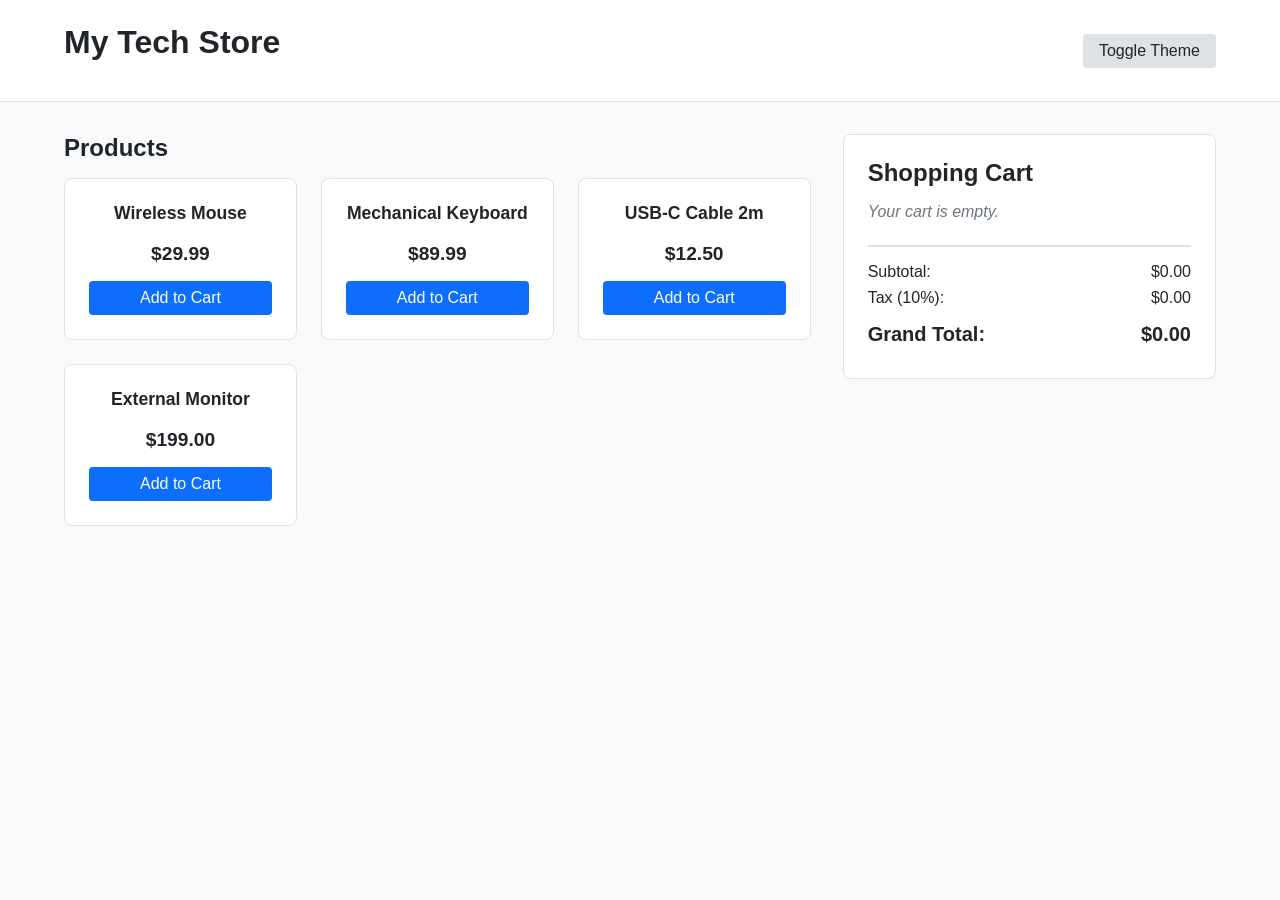
<file: index.html>
<!DOCTYPE html>
<html lang="en">
  <head>
    <meta charset="UTF-8">
    <meta name="viewport" content="width=device-width, initial-scale=1.0">
    <title>Interactive Storefront</title>
    <link rel="stylesheet" href="style.css">
  </head>
  <body>
    <header>
      <h1>My Tech Store</h1>
      <button id="theme-toggle">Toggle Theme</button>
    </header>

    <main>
      <section class="products">
        <h2>Products</h2>
        <div class="product-grid">
          <div class="product-card">
            <h3>Wireless Mouse</h3>
            <p>$29.99</p>
            <button class="add-to-cart-btn" data-id="1"
              data-name="Wireless Mouse" data-price="29.99">Add to Cart</button>
          </div>
          <div class="product-card">
            <h3>Mechanical Keyboard</h3>
            <p>$89.99</p>
            <button class="add-to-cart-btn" data-id="2"
              data-name="Mechanical Keyboard" data-price="89.99">Add to
              Cart</button>
          </div>
          <div class="product-card">
            <h3>USB-C Cable 2m</h3>
            <p>$12.50</p>
            <button class="add-to-cart-btn" data-id="3"
              data-name="USB-C Cable 2m" data-price="12.50">Add to Cart</button>
          </div>
          <div class="product-card">
            <h3>External Monitor</h3>
            <p>$199.00</p>
            <button class="add-to-cart-btn" data-id="4"
              data-name="External Monitor" data-price="199.00">Add to
              Cart</button>
          </div>
        </div>
      </section>

      <section class="cart">
        <h2>Shopping Cart</h2>
        <div id="cart-container">
          <!-- Cart items will be rendered here by JS -->
          <!-- Sample item for style reference -->
          <div class="cart-item">
            <div class="cart-item-details">
              <span class="cart-item-title">Wireless Mouse</span>
              <span>$29.99</span>
            </div>
            <button class="remove-btn" data-id="1">Remove</button>
          </div>
          <!-- <p class="empty-msg">Your cart is empty.</p> -->
        </div>
        <div class="cart-summary">
          <div class="summary-row">
            <span>Subtotal:</span>
            <span id="subtotal">$0.00</span>
          </div>
          <div class="summary-row">
            <span>Tax (10%):</span>
            <span id="tax">$0.00</span>
          </div>
          <div class="summary-row grand-total">
            <span>Grand Total:</span>
            <span id="grand-total">$0.00</span>
          </div>
        </div>
      </section>
    </main>

    <script src="script.js"></script>
  </body>
</html>
</file>
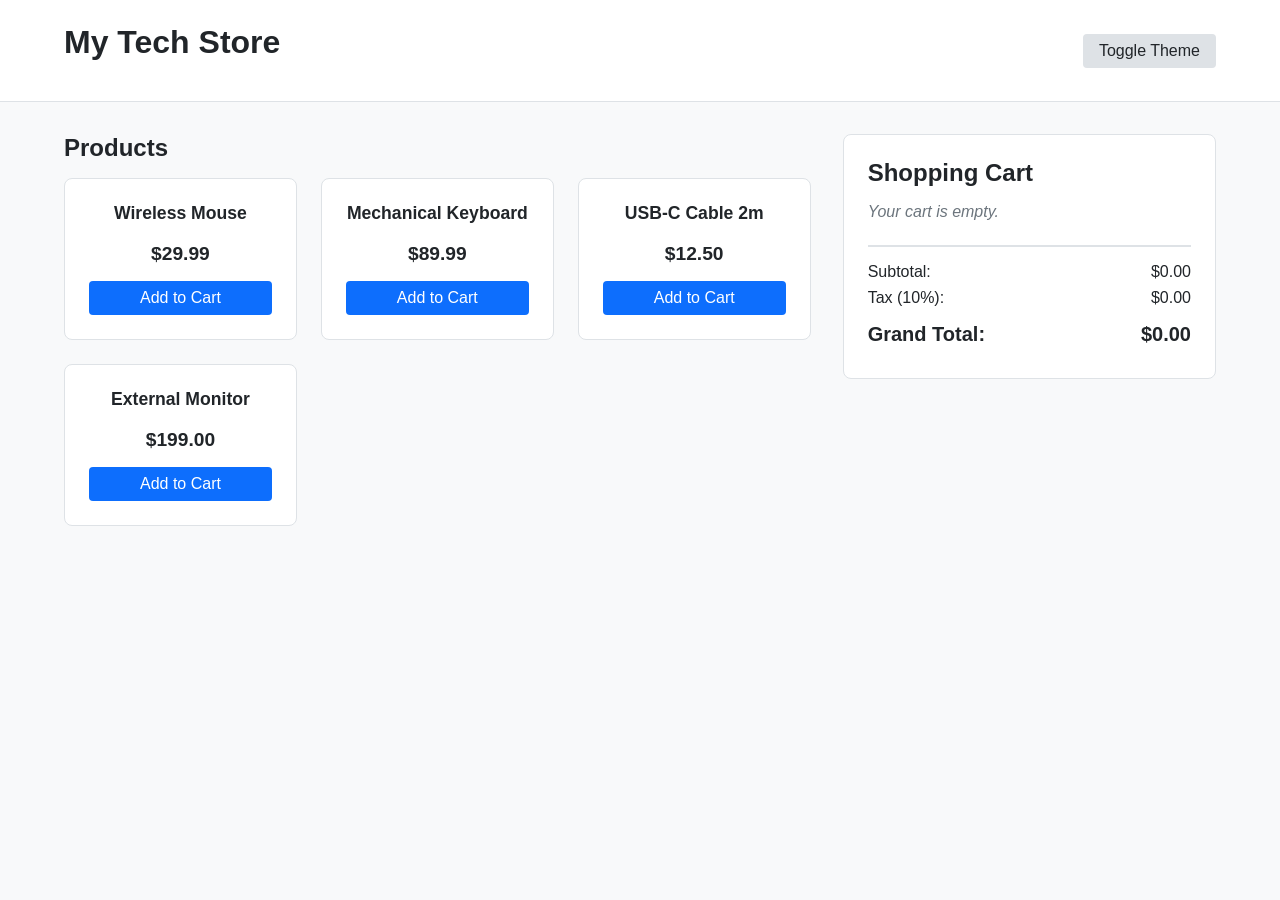
<file: Users/ASUS/Desktop/interaction/index.html>
<!DOCTYPE html>
<html lang="en">
  <head>
    <meta charset="UTF-8">
    <meta name="viewport" content="width=device-width, initial-scale=1.0">
    <title>Interactive Storefront</title>
    <link rel="stylesheet" href="style.css">
  </head>
  <body>
    <header>
      <h1>My Tech Store</h1>
      <button id="theme-toggle">Toggle Theme</button>
    </header>

    <main>
      <section class="products">
        <h2>Products</h2>
        <div class="product-grid">
          <div class="product-card">
            <h3>Wireless Mouse</h3>
            <p>$29.99</p>
            <button class="add-to-cart-btn" data-id="1"
              data-name="Wireless Mouse" data-price="29.99">Add to
              Cart</button>
          </div>
          <div class="product-card">
            <h3>Mechanical Keyboard</h3>
            <p>$89.99</p>
            <button class="add-to-cart-btn" data-id="2"
              data-name="Mechanical Keyboard"
              data-price="89.99">Add to Cart</button>
          </div>
          <div class="product-card">
            <h3>USB-C Cable 2m</h3>
            <p>$12.50</p>
            <button class="add-to-cart-btn" data-id="3"
              data-name="USB-C Cable 2m" data-price="12.50">Add to
              Cart</button>
          </div>
          <div class="product-card">
            <h3>External Monitor</h3>
            <p>$199.00</p>
            <button class="add-to-cart-btn" data-id="4"
              data-name="External Monitor" data-price="199.00">Add
              to Cart</button>
          </div>
        </div>
      </section>

      <section class="cart">
        <h2>Shopping Cart</h2>
        <div id="cart-container">

          <div class="cart-item">
            <div class="cart-item-details">
              <span class="cart-item-title">Wireless Mouse</span>
              <span>$29.99</span>
            </div>
            <button class="remove-btn" data-id="1">Remove</button>
          </div>

        </div>
        <div class="cart-summary">
          <div class="summary-row">
            <span>Subtotal:</span>
            <span id="subtotal">$0.00</span>
          </div>
          <div class="summary-row">
            <span>Tax (10%):</span>
            <span id="tax">$0.00</span>
          </div>
          <div class="summary-row grand-total">
            <span>Grand Total:</span>
            <span id="grand-total">$0.00</span>
          </div>
        </div>
      </section>
    </main>
    <script src="https://code.jquery.com/jquery-3.7.1.js"
      integrity="sha256-eKhayi8LEQwp4NKxN+CfCh+3qOVUtJn3QNZ0TciWLP4="
      crossorigin="anonymous"></script>

    <script src="script.js"></script>

  </body>
</html>
</file>
<file: style.css>
:root {
  --bg-color: #f8f9fa;
  --text-color: #212529;
  --card-bg: #ffffff;
  --border-color: #dee2e6;
  --primary-color: #0d6efd;
  --primary-hover: #0b5ed7;
  --danger-color: #dc3545;
  --danger-hover: #c82333;
}

body.dark-mode {
  --bg-color: #212529;
  --text-color: #f8f9fa;
  --card-bg: #343a40;
  --border-color: #495057;
  --primary-color: #0d6efd;
  --primary-hover: #0b5ed7;
}

body {
  font-family: -apple-system, BlinkMacSystemFont, "Segoe UI", Roboto, Helvetica, Arial, sans-serif;
  background-color: var(--bg-color);
  color: var(--text-color);
  margin: 0;
  padding: 0;
  transition: background-color 0.3s, color 0.3s;
}

header {
  display: flex;
  justify-content: space-between;
  align-items: center;
  padding: 1.5rem 5%;
  border-bottom: 1px solid var(--border-color);
  background-color: var(--card-bg);
}

h1,
h2,
h3 {
  margin: 0 0 1rem 0;
}

button {
  cursor: pointer;
  border: none;
  border-radius: 4px;
  padding: 0.5rem 1rem;
  font-size: 1rem;
  font-weight: 500;
  transition: background-color 0.2s;
}

#theme-toggle {
  background-color: var(--border-color);
  color: var(--text-color);
}

#theme-toggle:hover {
  filter: brightness(0.9);
}

main {
  display: grid;
  grid-template-columns: 2fr 1fr;
  gap: 2rem;
  padding: 2rem 5%;
  max-width: 1200px;
  margin: 0 auto;
}

@media (max-width: 768px) {
  main {
    grid-template-columns: 1fr;
  }
}

.product-grid {
  display: grid;
  grid-template-columns: repeat(auto-fill, minmax(200px, 1fr));
  gap: 1.5rem;
}

.product-card {
  background-color: var(--card-bg);
  border: 1px solid var(--border-color);
  border-radius: 8px;
  padding: 1.5rem;
  text-align: center;
}

.product-card h3 {
  font-size: 1.1rem;
}

.product-card p {
  font-size: 1.2rem;
  font-weight: bold;
  margin-bottom: 1rem;
}

.add-to-cart-btn {
  background-color: var(--primary-color);
  color: white;
  width: 100%;
}

.add-to-cart-btn:hover {
  background-color: var(--primary-hover);
}

.cart {
  background-color: var(--card-bg);
  border: 1px solid var(--border-color);
  border-radius: 8px;
  padding: 1.5rem;
  height: fit-content;
}

.cart-item {
  display: flex;
  justify-content: space-between;
  align-items: center;
  padding: 1rem 0;
  border-bottom: 1px solid var(--border-color);
}

.cart-item-details {
  display: flex;
  flex-direction: column;
}

.cart-item-title {
  font-weight: bold;
  margin-bottom: 0.25rem;
}

.empty-msg {
  color: #6c757d;
  font-style: italic;
}

.remove-btn {
  background-color: var(--danger-color);
  color: white;
  padding: 0.25rem 0.5rem;
  font-size: 0.875rem;
}

.remove-btn:hover {
  background-color: var(--danger-hover);
}

.cart-summary {
  margin-top: 1.5rem;
  padding-top: 1rem;
  border-top: 2px solid var(--border-color);
}

.summary-row {
  display: flex;
  justify-content: space-between;
  margin-bottom: 0.5rem;
}

.grand-total {
  font-size: 1.25rem;
  font-weight: bold;
  margin-top: 1rem;
}
</file>
<file: Users/ASUS/Desktop/interaction/style.css>
:root {
  --bg-color: #f8f9fa;
  --text-color: #212529;
  --card-bg: #ffffff;
  --border-color: #dee2e6;
  --primary-color: #0d6efd;
  --primary-hover: #0b5ed7;
  --danger-color: #dc3545;
  --danger-hover: #c82333;
}

body.dark-mode {
  --bg-color: #212529;
  --text-color: #f8f9fa;
  --card-bg: #343a40;
  --border-color: #495057;
  --primary-color: #0d6efd;
  --primary-hover: #0b5ed7;
}

body {
  font-family: -apple-system, BlinkMacSystemFont, "Segoe UI", Roboto, Helvetica, Arial, sans-serif;
  background-color: var(--bg-color);
  color: var(--text-color);
  margin: 0;
  padding: 0;
  transition: background-color 0.3s, color 0.3s;
}

header {
  display: flex;
  justify-content: space-between;
  align-items: center;
  padding: 1.5rem 5%;
  border-bottom: 1px solid var(--border-color);
  background-color: var(--card-bg);
}

h1,
h2,
h3 {
  margin: 0 0 1rem 0;
}

button {
  cursor: pointer;
  border: none;
  border-radius: 4px;
  padding: 0.5rem 1rem;
  font-size: 1rem;
  font-weight: 500;
  transition: background-color 0.2s;
}

#theme-toggle {
  background-color: var(--border-color);
  color: var(--text-color);
}

#theme-toggle:hover {
  filter: brightness(0.9);
}

main {
  display: grid;
  grid-template-columns: 2fr 1fr;
  gap: 2rem;
  padding: 2rem 5%;
  max-width: 1200px;
  margin: 0 auto;
}

@media (max-width: 768px) {
  main {
    grid-template-columns: 1fr;
  }
}

.product-grid {
  display: grid;
  grid-template-columns: repeat(auto-fill, minmax(200px, 1fr));
  gap: 1.5rem;
}

.product-card {
  background-color: var(--card-bg);
  border: 1px solid var(--border-color);
  border-radius: 8px;
  padding: 1.5rem;
  text-align: center;
}

.product-card h3 {
  font-size: 1.1rem;
}

.product-card p {
  font-size: 1.2rem;
  font-weight: bold;
  margin-bottom: 1rem;
}

.add-to-cart-btn {
  background-color: var(--primary-color);
  color: white;
  width: 100%;
}

.add-to-cart-btn:hover {
  background-color: var(--primary-hover);
}

.cart {
  background-color: var(--card-bg);
  border: 1px solid var(--border-color);
  border-radius: 8px;
  padding: 1.5rem;
  height: fit-content;
}

.cart-item {
  display: flex;
  justify-content: space-between;
  align-items: center;
  padding: 1rem 0;
  border-bottom: 1px solid var(--border-color);
}

.cart-item-details {
  display: flex;
  flex-direction: column;
}

.cart-item-title {
  font-weight: bold;
  margin-bottom: 0.25rem;
}

.empty-msg {
  color: #6c757d;
  font-style: italic;
}

.remove-btn {
  background-color: var(--danger-color);
  color: white;
  padding: 0.25rem 0.5rem;
  font-size: 0.875rem;
}

.remove-btn:hover {
  background-color: var(--danger-hover);
}

.cart-summary {
  margin-top: 1.5rem;
  padding-top: 1rem;
  border-top: 2px solid var(--border-color);
}

.summary-row {
  display: flex;
  justify-content: space-between;
  margin-bottom: 0.5rem;
}

.grand-total {
  font-size: 1.25rem;
  font-weight: bold;
  margin-top: 1rem;
}
</file>
